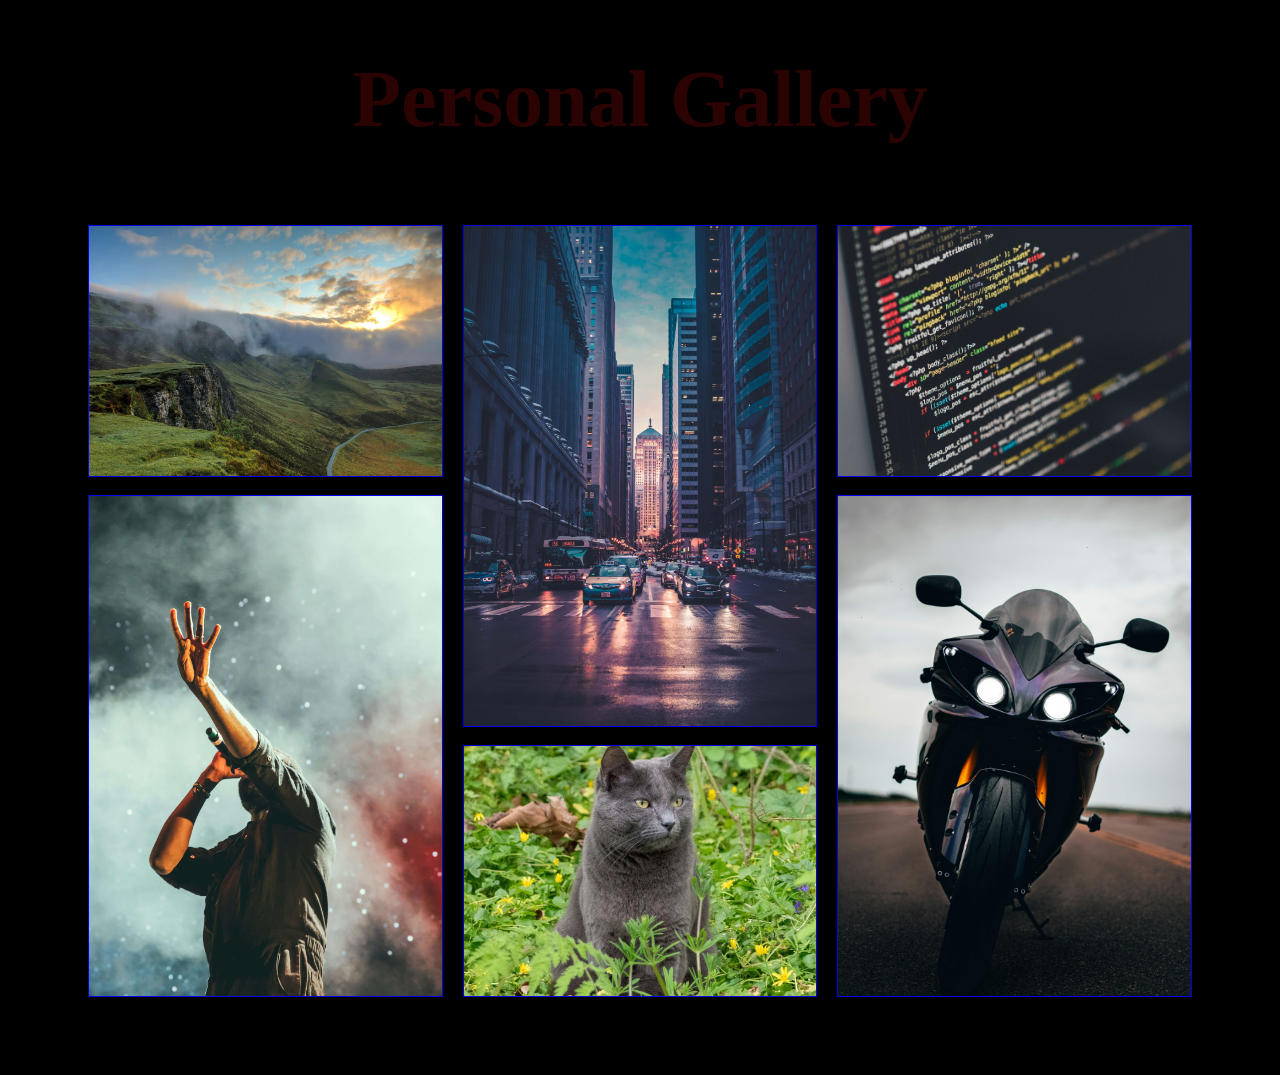
<file: index.html>
<!DOCTYPE html>
<html lang="en">
<head>
    <meta charset="UTF-8">
    <meta name="viewport" content="width=device-width, initial-scale=1.0">
    <title>personal gallery</title>
     <link rel="stylesheet" href="style.css">
</head>
<body>
    <h1>Personal Gallery</h1>

    <div class="container">
        <a href="nature.html" id="box1">
            <div class="box">
                <img src="images\v2osk-1Z2niiBPg5A-unsplash.jpg" alt="nature">    
            </div>
        </a>
         <a href="city.html" id="box2">
            <div class="box">
                <img src="images\max-bender-VmX3vmBecFE-unsplash.jpg" alt="city">
            </div>
        </a>
         <a href="tech.html"id="box3">
            <div class="box" >
                <img src="images\ilya-pavlov-OqtafYT5kTw-unsplash.jpg" alt="tech">
            </div>
        </a>
         <a href="music.html"id="box4">
            <div class="box">
                <img src="images\austin-neill-hgO1wFPXl3I-unsplash.jpg" alt="music">
            </div>
        </a>
         <a href="cats.html"id="box5">
            <div class="box">
                <img src="images\stuart-bartlett-rEXxz9uuWzw-unsplash.jpg" alt="cats">
            </div>
        <a href="bike.html"id="box6">
            <div class="box">
                <img src="images\safwan-khan-k7O0_LghMdc-unsplash.jpg" alt="bikes">
            </div>
        </a>
    </div>
</body>
</html>
</file>
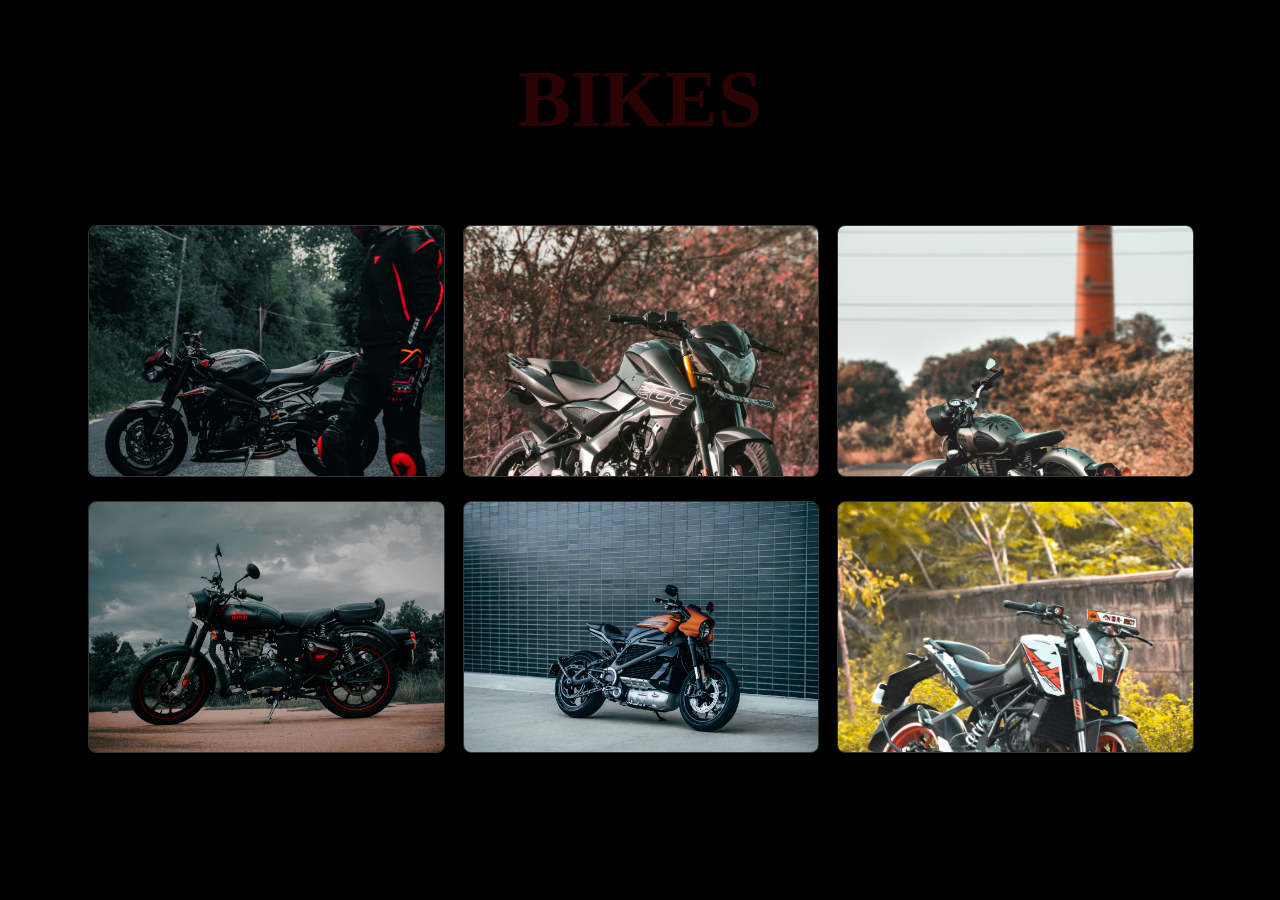
<file: bike.html>
<!DOCTYPE html>
<html lang="en">
<head>
    <meta charset="UTF-8">
    <meta name="viewport" content="width=device-width, initial-scale=1.0">
    <link rel="stylesheet" href="style.css">
    <title>bike</title>
</head>
<body>
    <h1>BIKES</h1>
    <div class="gallery">
        <div class="photo">
            <img src="images\jusdevoyage-MuqULT0JAXM-unsplash.jpg">
        </div>
        <div class="photo">
            <img src="images\sanjeev-nagaraj-blGdJvvEZwM-unsplash.jpg">
        </div>
        <div class="photo">
            <img src="images\sanjeev-nagaraj-E06AY-OUD7g-unsplash.jpg">
        </div>
        <div class="photo">
            <img src="images\lino-C2SzUyg3PPQ-unsplash.jpg">
        </div>
        <div class="photo">
            <img src="images\harley-davidson-eeTJKC_wz34-unsplash.jpg">
        </div>
        <div class="photo">
            <img src="images\sanjeev-nagaraj-caz59CGkQz8-unsplash.jpg">
        </div>
    </div>
</body>
</html>
</file>
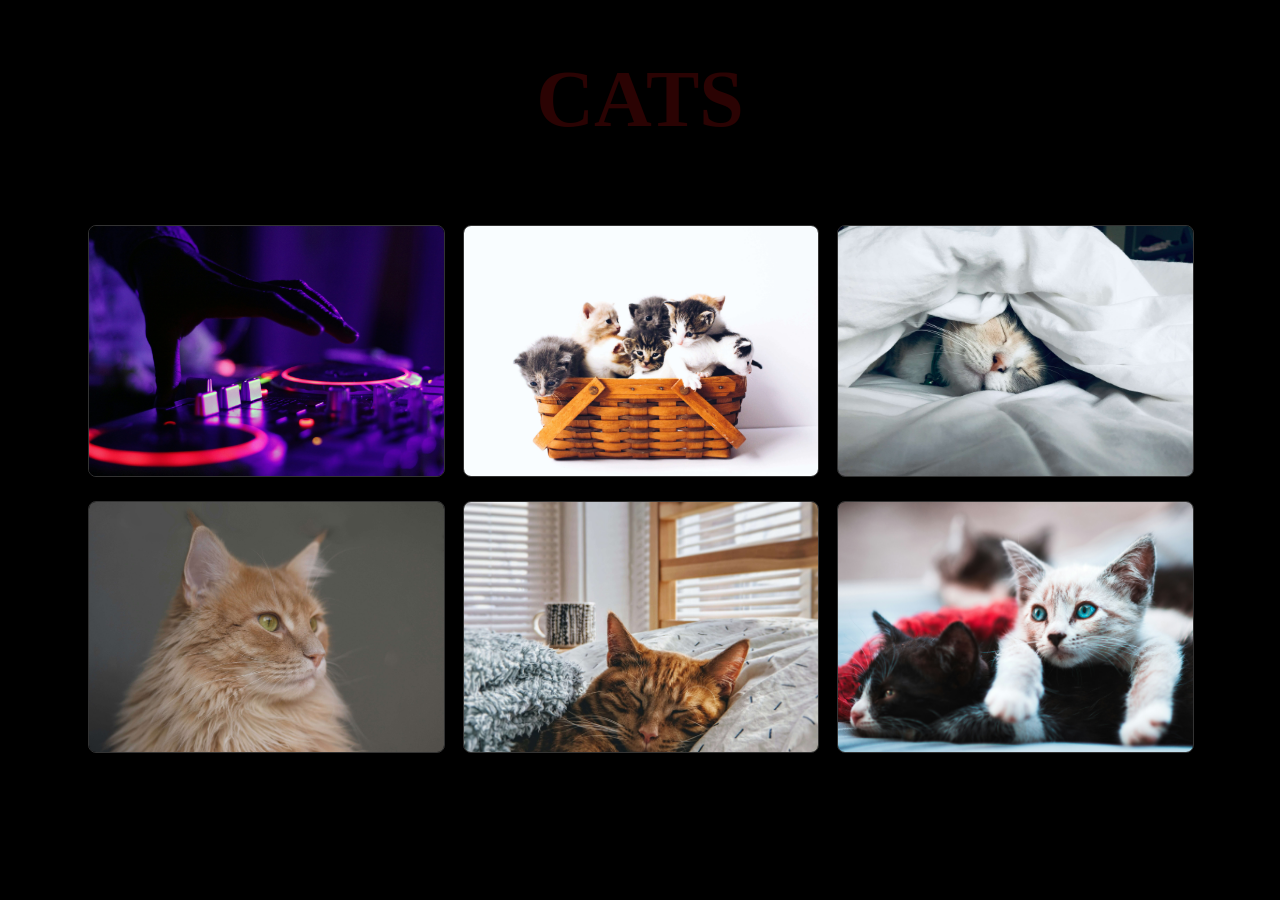
<file: cats.html>
<!DOCTYPE html>
<html lang="en">
<head>
    <meta charset="UTF-8">
    <meta name="viewport" content="width=device-width, initial-scale=1.0">
    <link rel="stylesheet" href="style.css">
    <title>cats</title>
</head>
<body>
    <h1>CATS</h1>
    <div class="gallery">
        <div class="photo">
            <img src="images\marcela-laskoski-YrtFlrLo2DQ-unsplash.jpg">
        </div>
        <div class="photo">
            <img src="images\the-lucky-neko-2JcixB1Ky3I-unsplash.jpg">
        </div>
        <div class="photo">
            <img src="images\kate-stone-matheson-uy5t-CJuIK4-unsplash.jpg">
        </div>
        <div class="photo">
            <img src="images\zoe-gayah-jonker-13ky5Ycf0ts-unsplash.jpg">
        </div>
        <div class="photo">
            <img src="images\philcreates-pdALzg0yN-8-unsplash.jpg">
        </div>
        <div class="photo">
            <img src="images\raul-varzar-1l2waV8glIQ-unsplash.jpg">
        </div>
    </div>
</body>
</html>
</file>
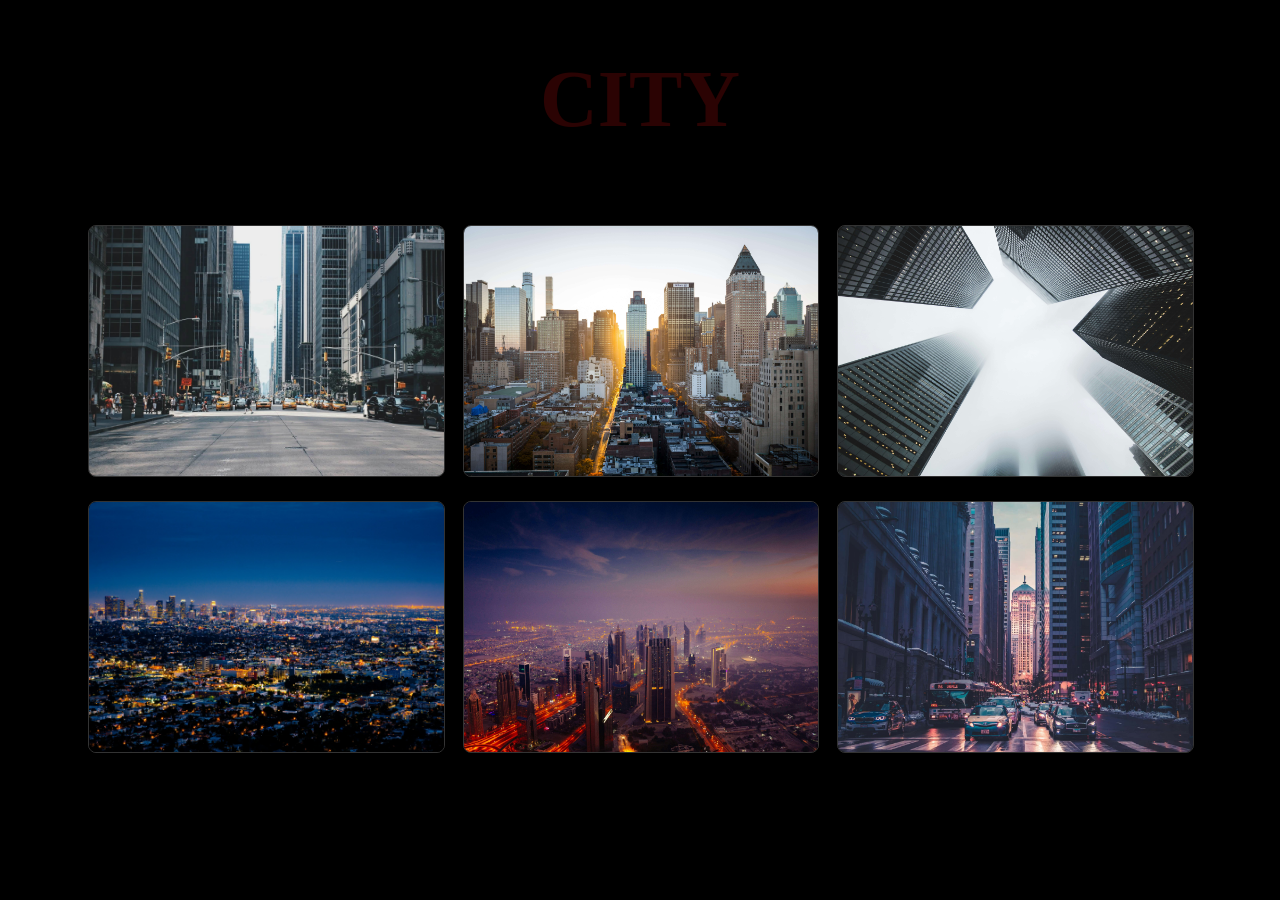
<file: city.html>
<!DOCTYPE html>
<html lang="en">
<head>
    <meta charset="UTF-8">
    <meta name="viewport" content="width=device-width, initial-scale=1.0">
    <link rel="stylesheet" href="style.css">
    <title>city</title>
</head>
<body>
    <h1>CITY</h1>
    <div class="gallery">
        <div class="photo">
            <img src="images\andrea-cau-nV7GJmSq3zc-unsplash.jpg" >
        </div>
        <div class="photo">
            <img src="images\ben-o-bro-wpU4veNGnHg-unsplash.jpg" >
        </div>
        <div class="photo">
            <img src="images\matthew-henry-VviFtDJakYk-unsplash.jpg" >
        </div>
        <div class="photo">
            <img src="images\henning-witzel-ukvgqriuOgo-unsplash.jpg" >
        </div>
        <div class="photo">
            <img src="images\piotr-chrobot-6oUsyeYXgTg-unsplash.jpg" >
        </div>
        <div class="photo">
            <img src="images\max-bender-VmX3vmBecFE-unsplash.jpg" >
        </div>
    </div>
</body>
</html>
</file>
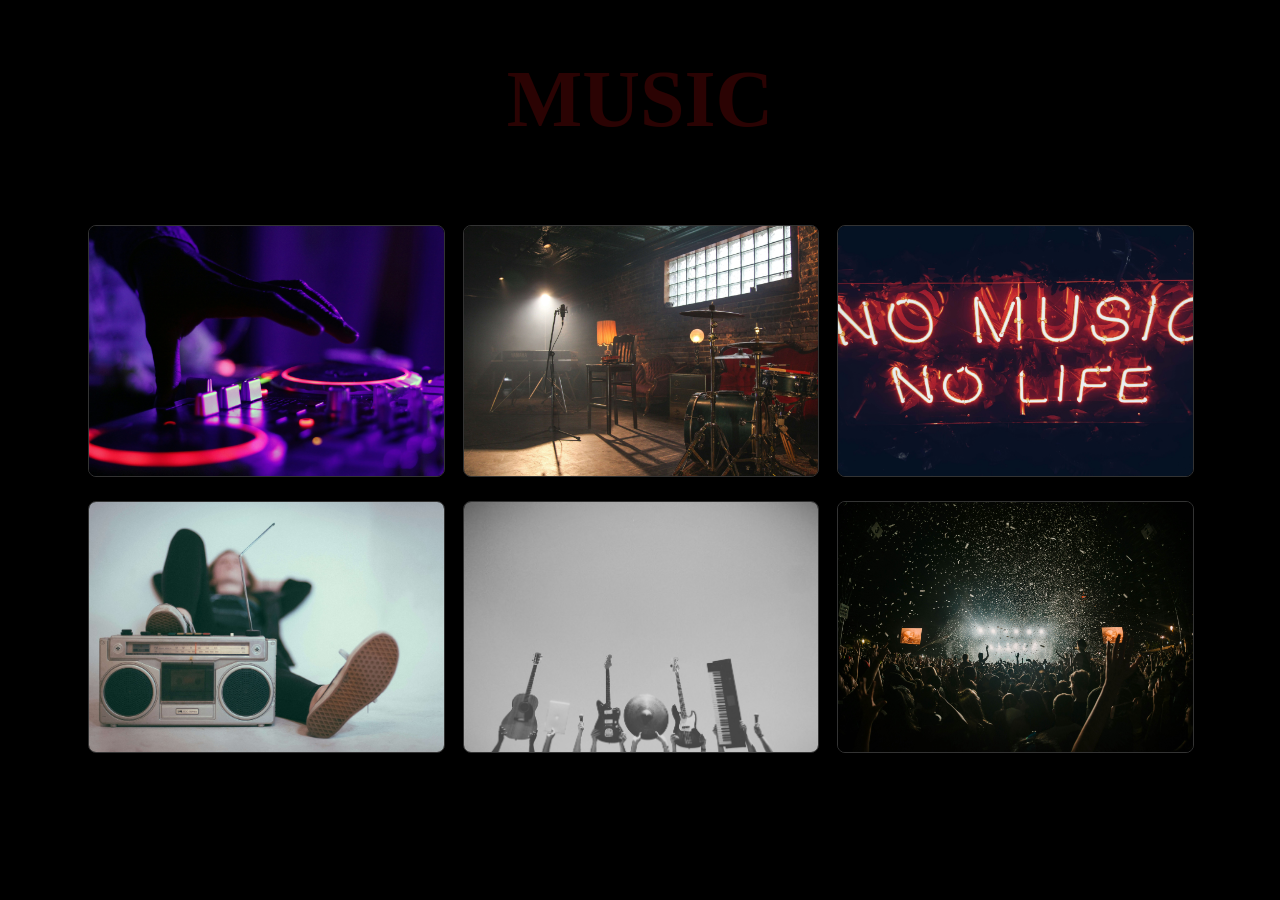
<file: music.html>
<!DOCTYPE html>
<html lang="en">
<head>
    <meta charset="UTF-8">
    <meta name="viewport" content="width=device-width, initial-scale=1.0">
    <link rel="stylesheet" href="style.css">
    <title>music</title>
</head>
<body>
    <h1>MUSIC</h1>
    <div class="gallery">
        <div class="photo">
            <img src="images\marcela-laskoski-YrtFlrLo2DQ-unsplash.jpg">
        </div>
        <div class="photo">
            <img src="images\john-matychuk-gUK3lA3K7Yo-unsplash.jpg">
        </div>
        <div class="photo">
            <img src="images\simon-noh-0rmby-3OTeI-unsplash.jpg">
        </div>
        <div class="photo">
            <img src="images\eric-nopanen-8e0EHPUx3Mo-unsplash.jpg">
        </div>
        <div class="photo">
            <img src="images\caleb-george-pH88tHG-1yw-unsplash.jpg">
        </div>
        <div class="photo">
            <img src="images\danny-howe-bn-D2bCvpik-unsplash.jpg">
        </div>
    </div>
</body>
</html>
</file>
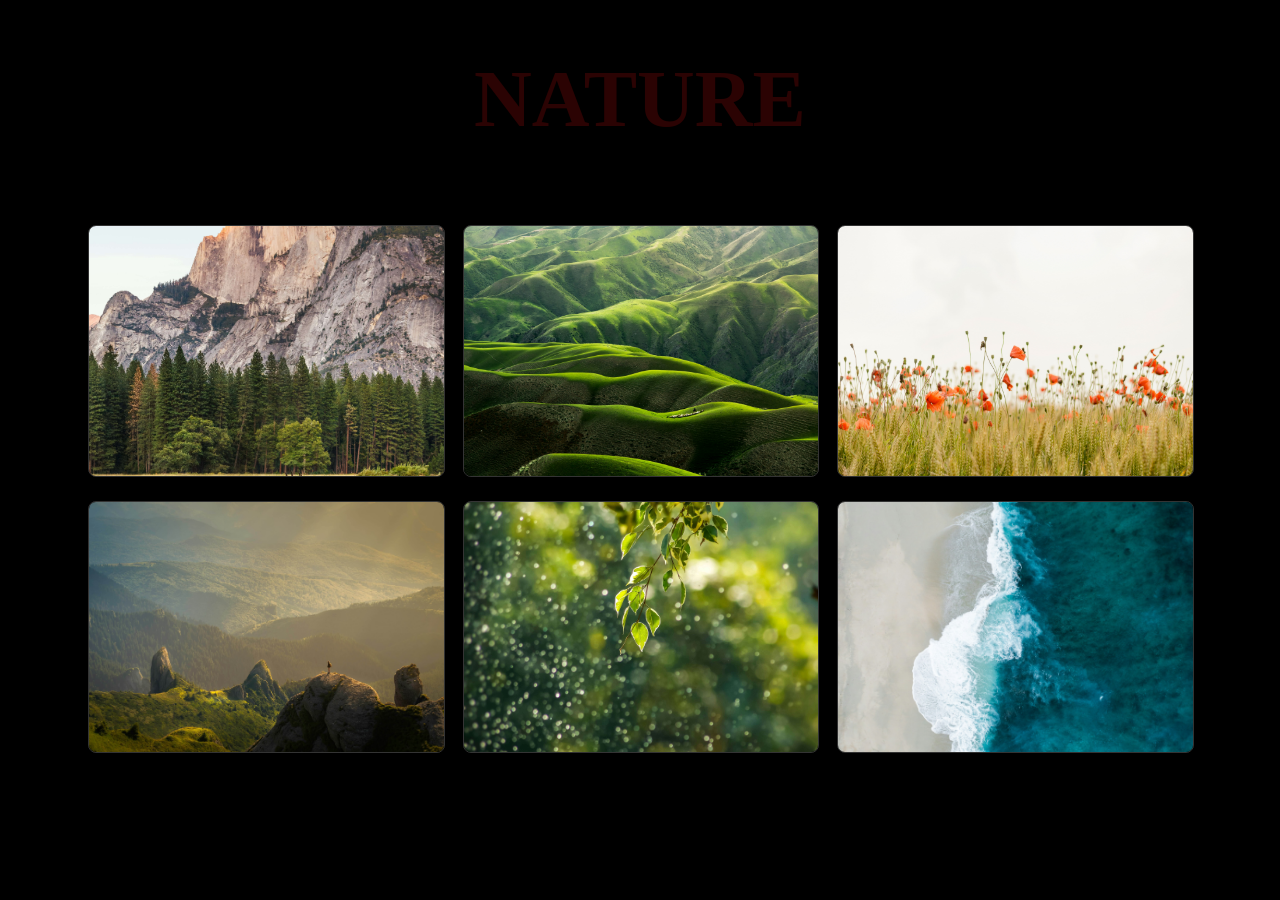
<file: nature.html>
<!DOCTYPE html>
<html lang="en">
<head>
    <meta charset="UTF-8">
    <meta name="viewport" content="width=device-width, initial-scale=1.0">
    <link rel="stylesheet" href="style.css">
    <title>nature</title>
</head>
<body>
    <h1>NATURE</h1>
    <div class="gallery">

        <div class="photo">
            <img src="images\johannes-andersson-UCd78vfC8vU-unsplash.jpg" >
        </div>

        <div class="photo">
            <img src="images\qingbao-meng-01_igFr7hd4-unsplash.jpg"" >
        </div>

        <div class="photo">
            <img src="images\enrico-bet-IicyiaPYGGI-unsplash.jpg">
        </div>

        <div class="photo">
            <img src="images\urban-vintage-78A265wPiO4-unsplash.jpg">
        </div>

        <div class="photo">
            <img src="images\goutham-krishna-h5wvMCdOV3w-unsplash.jpg">
        </div>

        <div class="photo">
            <img src="images\shifaaz-shamoon-sLAk1guBG90-unsplash.jpg">
        </div>

    </div>
</body>
</html>
</file>
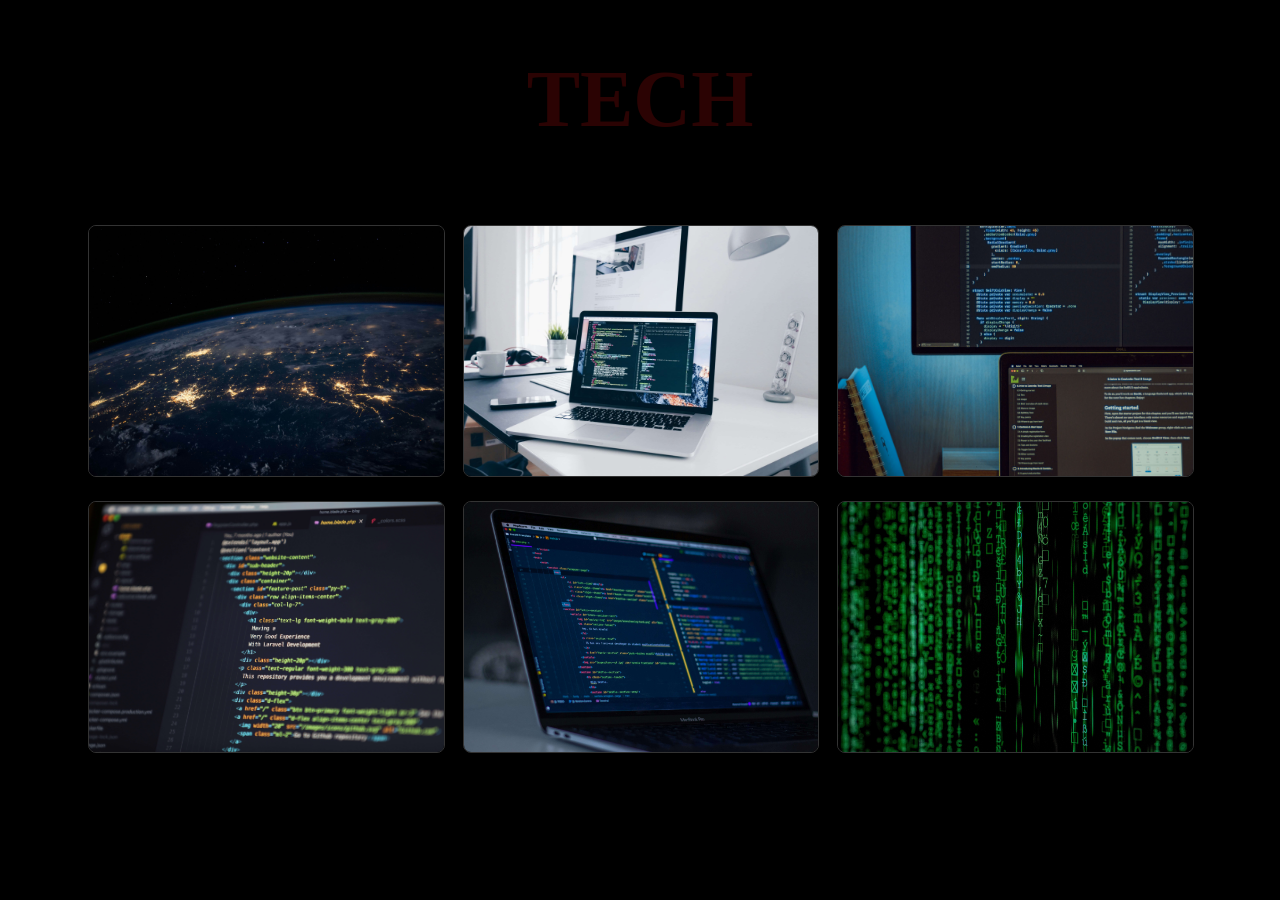
<file: tech.html>
<!DOCTYPE html>
<html lang="en">
<head>
    <meta charset="UTF-8">
    <meta name="viewport" content="width=device-width, initial-scale=1.0">
    <link rel="stylesheet" href="style.css">
    <title>tech</title>
</head>
<body>
    <h1>TECH</h1>
    <div class="gallery">
        <div class="photo">
            <img src="images\nasa-Q1p7bh3SHj8-unsplash.jpg" >
        </div>
        <div class="photo">
            <img src="images\christopher-gower-m_HRfLhgABo-unsplash.jpg" >
        </div>
        <div class="photo">
            <img src="images\safar-safarov-koOdUvfGr4c-unsplash.jpg" >
        </div>
        <div class="photo">
            <img src="images\mohammad-rahmani-oXlXu2qukGE-unsplash.jpg" >
        </div>
        <div class="photo">
            <img src="images\arnold-francisca-f77Bh3inUpE-unsplash.jpg" >
        </div>
        <div class="photo">
            <img src="images\markus-spiske-iar-afB0QQw-unsplash.jpg" >
        </div>
    </div>
</body>
</html>
</file>
<file: style.css>
body{
    background-color: rgb(0, 0, 0);
}

h1{
    font-size: 80px;
    color: rgb(43, 3, 3);
    text-align: center;
}

.box{
    /* height:500px; */
    border : 1px solid ;
    overflow : hidden;
    transition:0.3s;
    
}

.box img{
    width : 100%;
    height : 100%;
    object-fit: cover;
    transition:0.4s ease;
}

.box:hover{
    transform: scale(1.05);
    border-color: rgb(43, 3, 3);
    box-shadow: 0 15px 40px rgba(92, 3, 3, 0.15);
    transition: transform 0.4s ease;
}

.box:hover img{
    transform : scale(1.5);
}

.box{
    height : 100%;
    overflow:hidden;
}


.container{
    margin:80px;

    display:grid;

    grid-template-columns: repeat(3, 1fr);

    gap:20px;
}

/* row1 col1 */
#box1{
    grid-column:1;
    grid-row:1;
    height:250px;
}

/* row1-2 col2 */
#box2{
    grid-column:2;
    grid-row:1 / span 2;
    height:500px;
}

/* row1 col3 */
#box3{
    grid-column:3;
    grid-row:1;
    height:250px;
}

/* row2-3 col1 */
#box4{
    grid-column:1;
    grid-row:2 / span 2;
    height:500px;
}

/* row3 col2 */
#box5{
    grid-column:2;
    grid-row:3;
    height:250px;
}

/* row2-3 col3 */
#box6{
    grid-column:3;
    grid-row:2 / span 2;
    height:500px;
}

.gallery{
    margin:80px;
    display:grid;
    grid-template-columns: repeat(3, 1fr);
    gap:20px;
}

.photo img{
    width:100%;
    height:250px;
    object-fit:cover;
    border:1px solid rgba(255,255,255,0.2);
    border-radius:8px;
}
</file>
